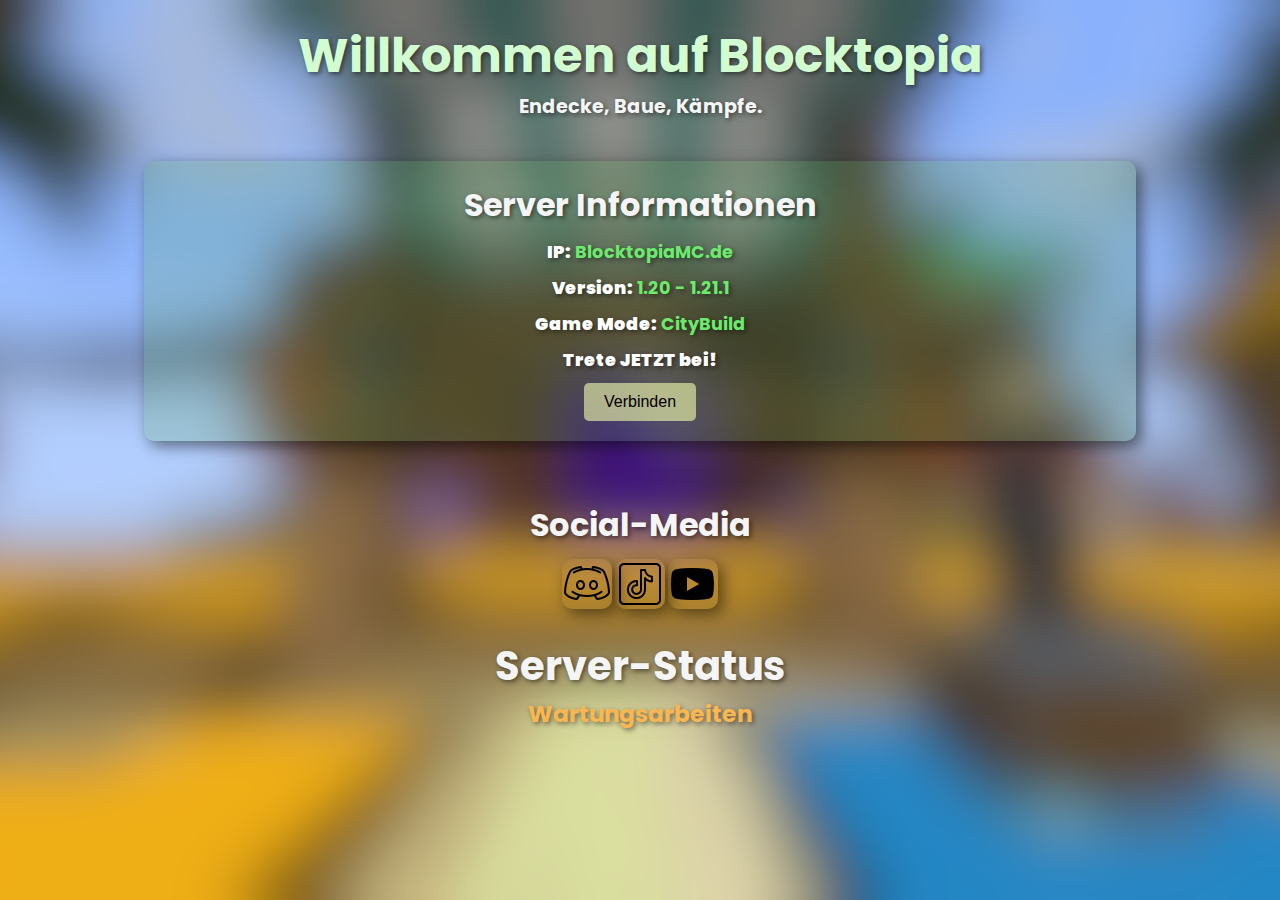
<file: index.html>
<!DOCTYPE html>
<html lang="en">
<head>
    <meta charset="UTF-8">
    <meta name="viewport" content="width=device-width, initial-scale=1.0">
    <title>Blocktopia</title>
    <link rel="stylesheet" href="/style.css">
    <link rel="icon" type="image/x-icon" href="logo.ico">
</head>
<body>
    <header>
        <h1>Willkommen auf Blocktopia </h1> 
        <p><strong>Endecke, Baue, Kämpfe.</p>
    </header>

    <section class="server-info">
        <h2>Server Informationen</h2>
        <p><strong>IP:</strong> BlocktopiaMC.de </p>
        <p><strong>Version:</strong> 1.20 - 1.21.1</p>
        <p><strong>Game Mode:</strong> CityBuild</p>
        <p><strong>Trete JETZT bei!</strong></p>
        <button onclick="window.location.href='minecraft://BlocktopiaMC.de';">Verbinden</button>
    </section>

    <section class="news">
        <h1>Social-Media</h1>
        <div class="image-container">
            <a href="https://discord.gg/JxbFEMWHx7" target="_blank"> 
                <img src="discord.png" alt="TikTok" width="optional_width" height="optional_height">
                <span class="hover-text">Discord</span>
            </a>

            <a href="https://tiktok.com/@BlocktopiaMC" target="_blank">
                <img src="tiktok.png" alt="TikTok" width="optional_width" height="optional_height">
                <span class="hover-text">TikTok</span>
            </a>

            <a href="https://youtube.com/@BlocktopiaMCde" target="_blank">
                <img src="youtube.png" alt="youtube" width="optional_width" height="optional_height">
                <span class="hover-text">YouTube</span>
            </a>
        </div>
    </section>

    <section class="status">
            <h1>Server-Status</h1>
            <h3 class="text">Wartungsarbeiten</h3>   
    </section>
</body>
</html>
</file>
<file: style.css>
@import url('https://fonts.googleapis.com/css2?family=Poppins:ital,wght@0,100;0,200;0,300;0,400;0,500;0,600;0,700;0,800;0,900;1,100;1,200;1,300;1,400;1,500;1,600;1,700;1,800;1,900&display=swap');
* {
    margin: 0;
    padding: 0;
    box-sizing: border-box;
}

body {
    font-family: Poppins, 'Segoe UI', sans-serif;
    background-image: url('image.png');
    background-size: cover;
    background-position: center;
    background-repeat: no-repeat;
    background-attachment: fixed;
    color: #f5f5f5;
    text-align: center;
    padding: 20px;
    text-shadow: 2px 2px 5px rgba(0, 0, 0, 0.5);
}

header {
    margin-bottom: 40px;
}

header h1 {
    font-size: 3rem;
    color: #d2fdd1;
}

header p {
    font-size: 1.2rem;
}

.server-info {
    background-color: #55a55538;
    padding: 20px;
    margin: 20px auto;
    width: 80%;
    border-radius: 10px;
    box-shadow: 5px 5px 15px rgba(0, 0, 0, 0.5);
}

.server-info h2 {
    font-size: 2rem;
}

.server-info p {
    font-size: 1.1rem;
    margin: 10px 0;
    color: #6de96d; /* Grün für die Texte */
}

.server-info strong {
    color: #ffffff; /* Helle grüne Farbe für die Markierungen */
}

.server-info button {
    background-color: #f5ffac99;
    color: #000000;
    border: none;
    padding: 10px 20px;
    font-size: 1rem;
    border-radius: 5px;
    cursor: pointer;
}

.server-info button:hover {
    background-color: #80e880;
    transition: transform 3s ease, box-shadow 3s ease;
}

.news {
    margin-top: 40px;
    position: relative;
    display: inline-block;
}

.news img {
    margin: 10px auto;
    border-radius: 10px;
    box-shadow: 5px 5px 15px rgba(0, 0, 0, 0.5);
    transition: transform 0.3s ease, box-shadow 0.3s ease;
}

.news img:hover + .hover-text {
    visibility: visible;
    opacity: 1;
}

.hover-text {
    visibility: hidden;
    background-color: #333;
    color: #fff;
    text-align: center;
    border-radius: 6px;
    padding: 5px;
    position: absolute;
    bottom: 120%;
    left: 50%;
    transform: translateX(-50%);
    opacity: 0;
    transition: opacity 0.3s ease;
    z-index: 1;
}

.news:hover .hover-text::before {
    opacity: 0;
}

.news:hover .hover-text::after {
    visibility: visible;
    opacity: 2;
}

footer {
    font-family: Arial, Helvetica, sans-serif;
    margin-top: 50px;
    font-size: 0.9rem;
}
a {
    text-decoration: none;
}

.status{
    margin: 10px auto;
    font-size: 20px;
}

.status h3{
    color: #fab650;
}
</file>
